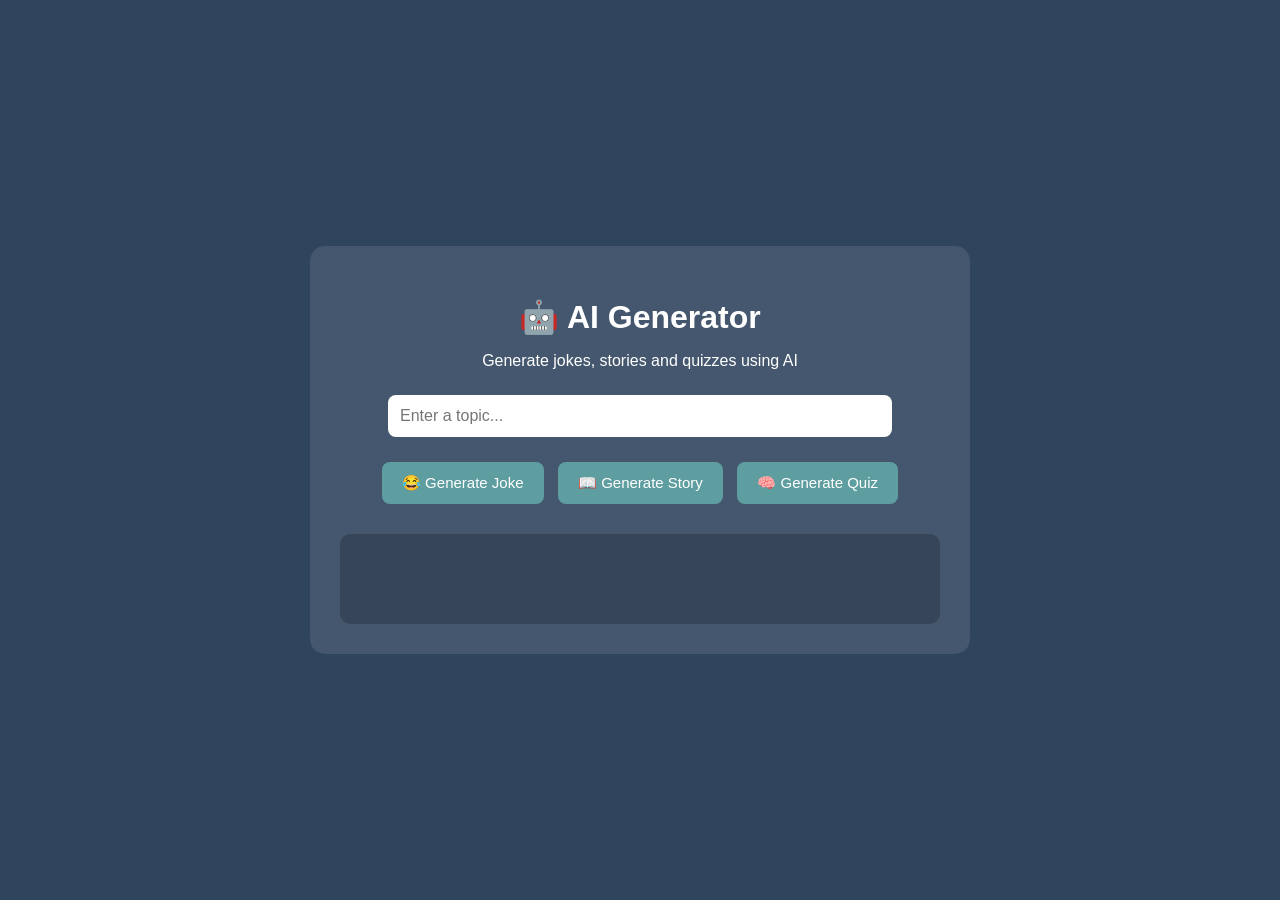
<file: index.html>
<!DOCTYPE html>
<html lang="en">
<head>
    <meta charset="UTF-8">
    <meta name="viewport" content="width=device-width, initial-scale=1.0">

    <title>AI Generator</title>

    <link rel="stylesheet" href="joke.css">
</head>

<body>
    <div class="container">

        <h1>🤖 AI Generator</h1>

        <p class="subtitle">
            Generate jokes, stories and quizzes using AI
        </p>

        <input
            type="text"
            id="topic"
            placeholder="Enter a topic..."
        >

        <div id="featureButtons"></div>

        <div id="joke"></div>

    </div>

    <script src="joke.js"></script>

</body>
</html>
</file>
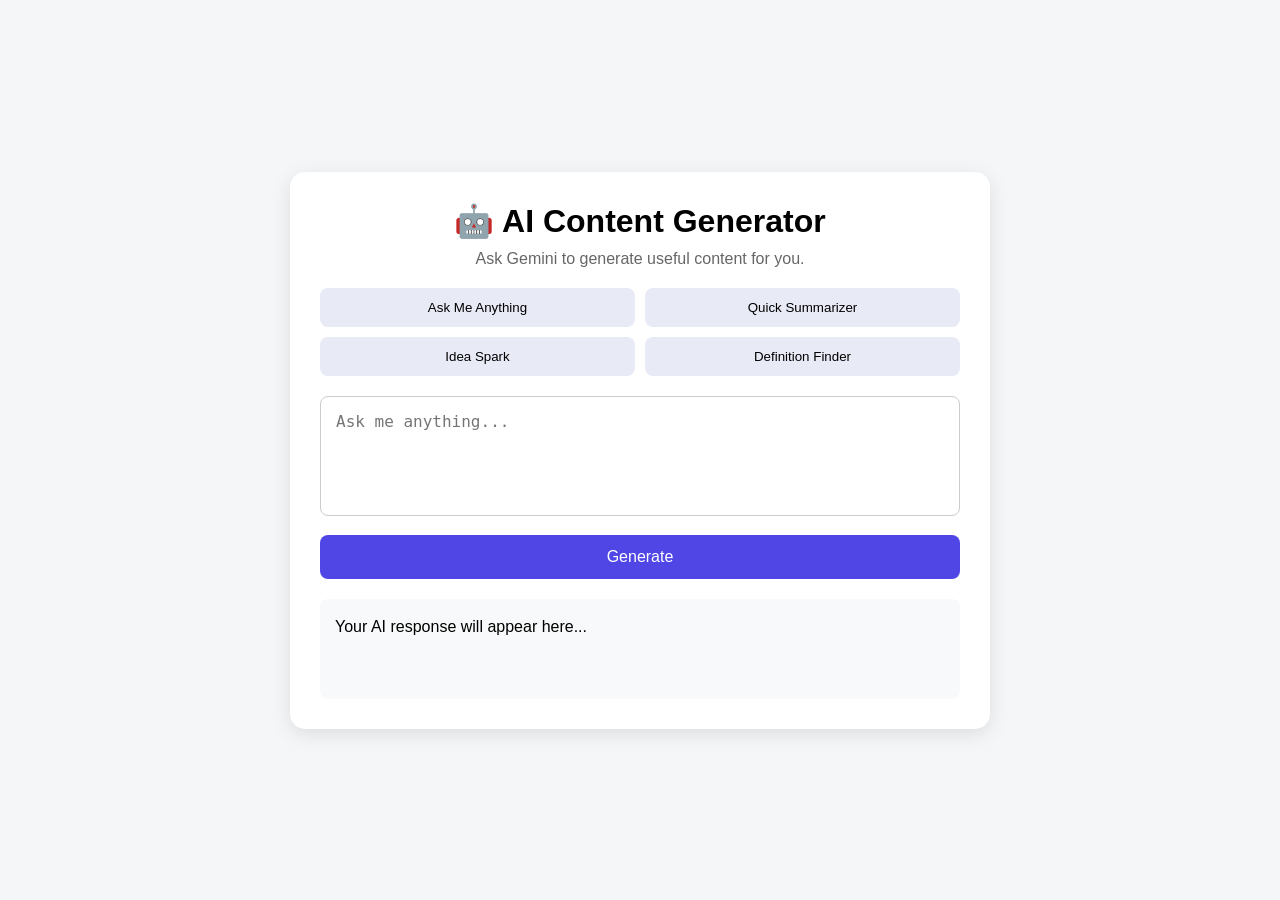
<file: content.html>
<!DOCTYPE html>
<html lang="en">
<head>
    <meta charset="UTF-8">
    <meta name="viewport" content="width=device-width, initial-scale=1.0">

    <title>AI Content Generator</title>

    <link rel="stylesheet" href="content.css">
</head>

<body>

    <div class="container">

        <h1>🤖 AI Content Generator</h1>
        <p>Ask Gemini to generate useful content for you.</p>

        <!-- Feature Buttons -->
        <div class="features">

            <button onclick="selectFeature('ask')">
                Ask Me Anything
            </button>

            <button onclick="selectFeature('summary')">
                Quick Summarizer
            </button>

            <button onclick="selectFeature('ideas')">
                Idea Spark
            </button>

            <button onclick="selectFeature('definition')">
                Definition Finder
            </button>

        </div>

        <!-- Input -->
        <textarea
            id="userInput"
            placeholder="Ask me anything..."
        ></textarea>

        <button class="generate" onclick="generateContent()">
            Generate
        </button> 

        <!-- Result -->
        <div id="result">
            Your AI response will appear here...
        </div>

    </div>

    <script src="content.js"></script>

</body>
</html>
</file>
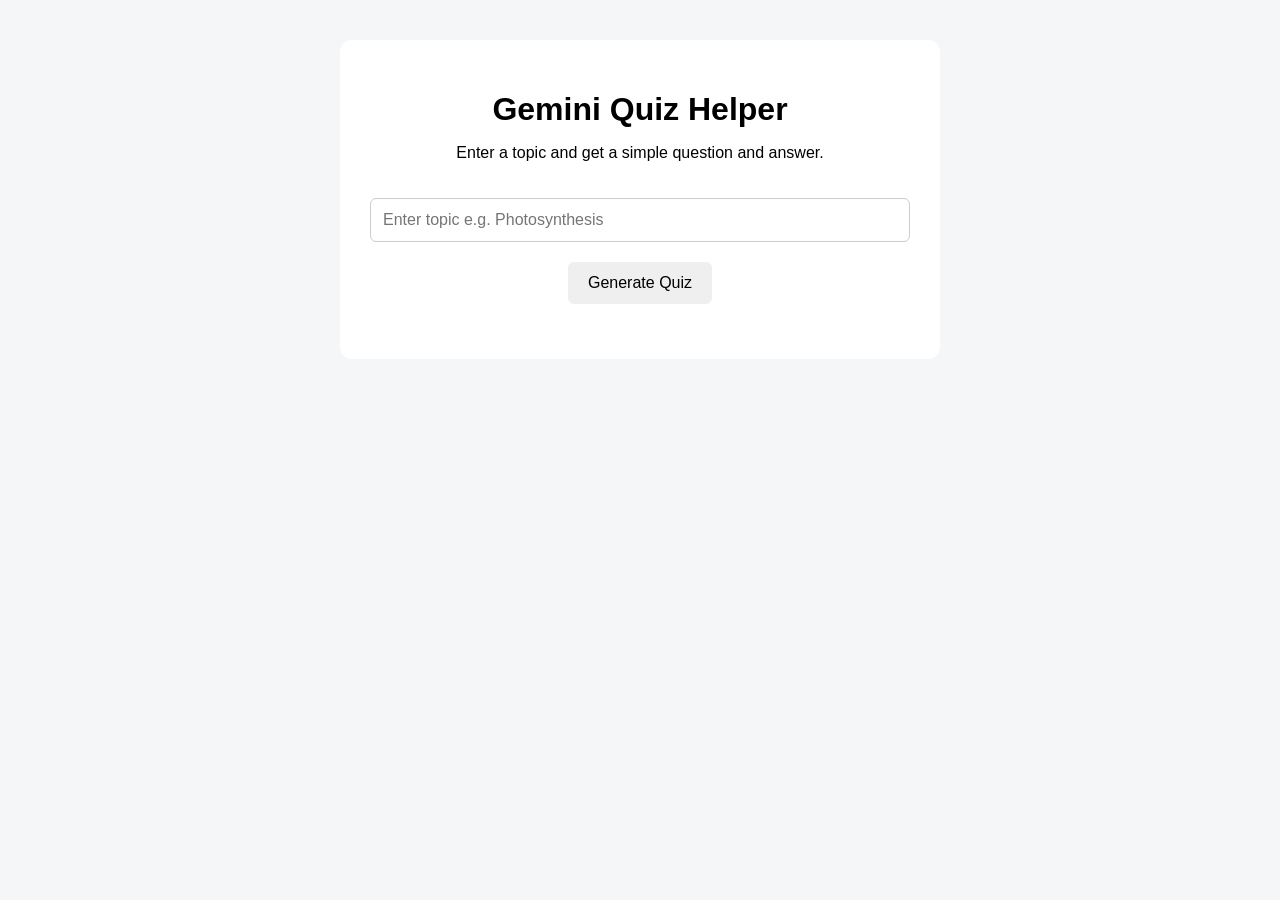
<file: Quiz.html>
<!DOCTYPE html>
<html lang="en">
<head>
    <meta charset="UTF-8">
    <meta name="viewport" content="width=device-width, initial-scale=1.0">

    <title>Gemini Quiz Helper</title>

    <link rel="stylesheet" href="Quiz.css">
</head>

<body>

    <div class="container">

        <h1>Gemini Quiz Helper</h1>

        <p>Enter a topic and get a simple question and answer.</p>

        <input
            type="text"
            id="topicInput"
            placeholder="Enter topic e.g. Photosynthesis"
        >

        <button onclick="generateQuiz()">
            Generate Quiz
        </button>

        <div id="result"></div>

    </div>

    <script src="Quiz.js"></script>

</body>
</html>
</file>
<file: joke.css>
/* body {
    text-align: center;
    font-family: Arial;
    margin-top: 50px;
    background-color: rgb(47, 68, 93);
}
button {
    padding: 10px 20px;
    background-color: cadetblue;
    color: white;
    cursor: pointer;
}
#joke{
    margin: 20px;
    font-size: 20px;
    color: whitesmoke;
} */







body {
    margin: 0;
    padding: 0;

    font-family: Arial, sans-serif;

    background-color: rgb(47, 68, 93);

    color: white;

    min-height: 100vh;

    display: flex;
    justify-content: center;
    align-items: center;
}

.container {
    width: 90%;
    max-width: 600px;

    padding: 30px;

    text-align: center;

    background-color: rgba(255, 255, 255, 0.1);

    border-radius: 15px;
}

h1 {
    margin-bottom: 10px;
}

.subtitle {
    margin-bottom: 25px;
}

input {
    width: 80%;

    padding: 12px;

    border: none;

    border-radius: 8px;

    margin-bottom: 20px;

    font-size: 16px;
}

button {
    padding: 12px 20px;

    margin: 5px;

    border: none;

    border-radius: 8px;

    background-color: cadetblue;

    color: white;

    cursor: pointer;

    font-size: 15px;
}

button:hover {
    opacity: 0.8;
}

#joke {
    margin-top: 25px;

    padding: 20px;

    min-height: 50px;

    line-height: 1.6;

    border-radius: 10px;

    background-color: rgba(0, 0, 0, 0.2);
}

.error {
    padding: 15px;

    border-radius: 8px;

    background-color: #8b0000;

    color: white;
}

.loading {
    font-size: 18px;
}
</file>
<file: content.css>
* {
    box-sizing: border-box;
    margin: 0;
    padding: 0;
}

body {
    font-family: Arial, sans-serif;
    background: #f4f6f8;
    min-height: 100vh;

    display: flex;
    justify-content: center;
    align-items: center;
}

.container {
    width: 90%;
    max-width: 700px;
    background: white;

    padding: 30px;
    border-radius: 15px;

    box-shadow: 0 5px 20px rgba(0, 0, 0, 0.1);
}

h1 {
    text-align: center;
    margin-bottom: 10px;
}

p {
    text-align: center;
    margin-bottom: 20px;
    color: #666;
}

.features {
    display: grid;
    grid-template-columns: 1fr 1fr;
    gap: 10px;
    margin-bottom: 20px;
}

.features button {
    padding: 12px;
    border: none;
    border-radius: 8px;
    cursor: pointer;
    background: #e8eaf6;
}

.features button:hover {
    background: #d5d8f5;
}

textarea {
    width: 100%;
    height: 120px;

    padding: 15px;
    margin-bottom: 15px;

    border: 1px solid #ccc;
    border-radius: 8px;

    resize: none;
    font-size: 16px;
}

.generate {
    width: 100%;
    padding: 13px;

    border: none;
    border-radius: 8px;

    background: #4f46e5;
    color: white;

    font-size: 16px;
    cursor: pointer;
}

.generate:hover {
    background: #3730a3;
}

#result {
    margin-top: 20px;
    padding: 15px;

    min-height: 100px;

    background: #f8f9fa;
    border-radius: 8px;

    line-height: 1.6;
}
</file>
<file: Quiz.css>
* {
    box-sizing: border-box;
}

body {
    font-family: Arial, sans-serif;
    background: #f4f6f8;
    margin: 0;
    padding: 40px;
}

.container {
    max-width: 600px;
    margin: auto;
    background: white;
    padding: 30px;
    border-radius: 12px;
    text-align: center;
}

h1 {
    margin-bottom: 10px;
}

input {
    width: 100%;
    padding: 12px;
    margin: 20px 0;
    border: 1px solid #ccc;
    border-radius: 6px;
    font-size: 16px;
}

button {
    padding: 12px 20px;
    border: none;
    border-radius: 6px;
    cursor: pointer;
    font-size: 16px;
}

#result {
    margin-top: 25px;
    text-align: left;
    line-height: 1.6;
}
</file>
